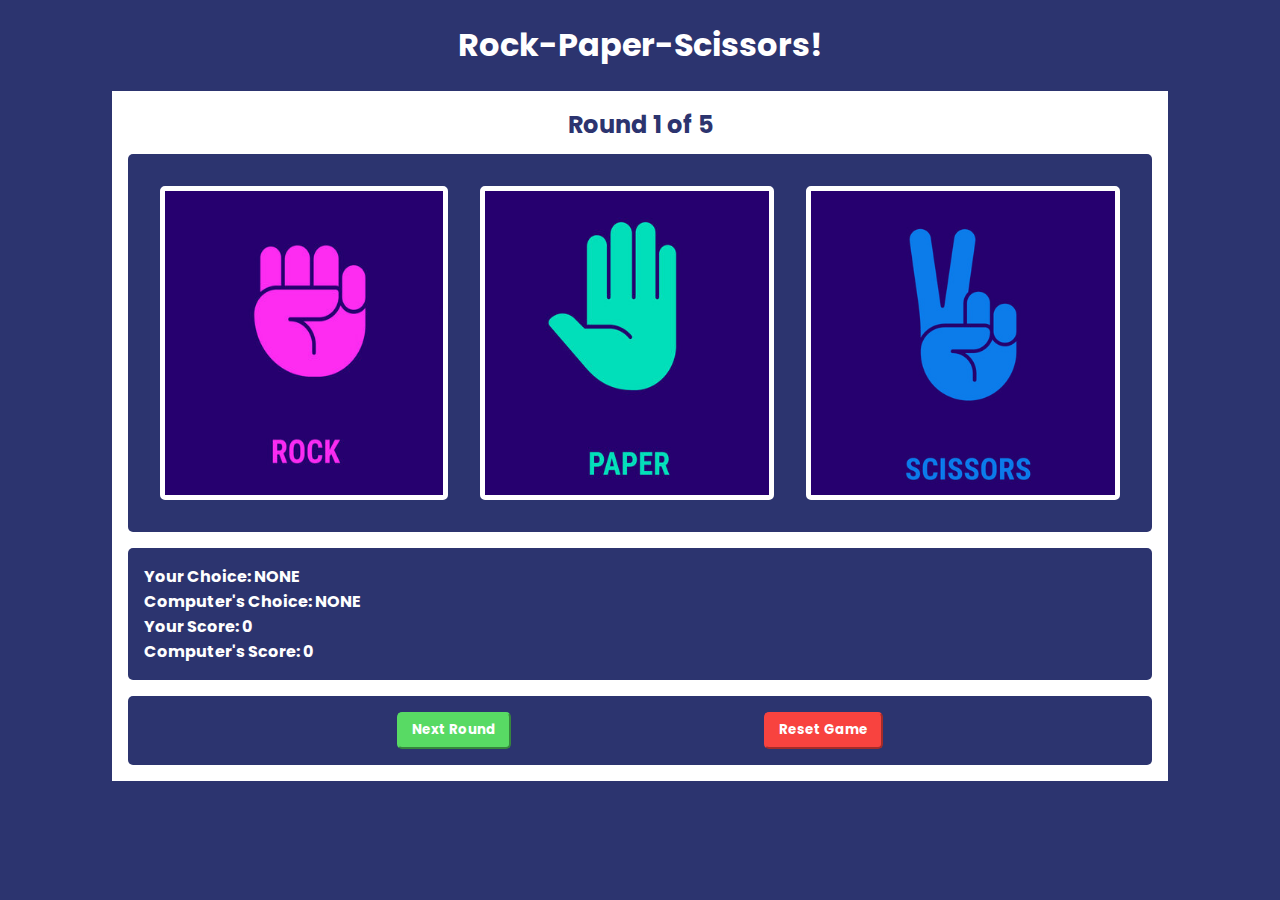
<file: index.html>
<!DOCTYPE html>
<html lang="en">
<head>
    <meta charset="UTF-8">
    <meta name="viewport" content="width=device-width, initial-scale=1.0">
    <title>Rock Paper Scissors Game</title>
    <link rel="stylesheet" type="text/css" href="game.css">
    <link rel="stylesheet" href="https://fonts.googleapis.com/css?family=Poppins">
</head>
<body>
    <header>
            <h1>Rock-Paper-Scissors!</h1>
    </header>
    <div class="container">
        <h2>Round 1 of 5</h2>
        <div class="choices">
            <div class="option rock"><img src="rock.jpg" alt="Rock Sign"></div>
            <div class="option paper"><img src="paper.jpg" alt="Paper Sign"></div>
            <div class="option scissors"><img src="scissors.jpg" alt="Scissors Sign"></div>
        </div>
        <div class="display">
            Your Choice: NONE<br>
            Computer's Choice: NONE <br>
            Your Score: 0 <br>
            Computer's Score: 0 <br>
        </div>
        <div class="control">
            <button class="next">Next Round</button>
            <button class="reset">Reset Game</button>
        </div>
    </div>
    <script src="game.js"></script>
</body>
</html>
</file>
<file: game.css>
body{
    margin: 0;
    padding: 0;
    font-family: Poppins, serif;
    background-color: #2c346f;
}

header{
    text-align: center;
    color:white;
}

.container{
    background-color: white;
    color: #2c346f;
    width: 80%;
    padding: 1em;
    margin: auto;
}

h2{
    margin: 0em;
    margin-bottom: 0.5em;
    text-align: center;
}

.choices{
    background-color: #2c346f;
    display: flex;
    justify-content: space-evenly;
    border-radius: 5px;
    padding: 1em;
}

.rock,
.scissors,
.paper{
    display: flex;
    justify-content: flex-end;
    border: solid 5px white;
    margin: 1em;
    border-radius: 5px;
    cursor: pointer;
}

.rock:hover{
    border: solid 5px #f383f0 ;
}

.paper:hover{
    border: solid 5px #4adfba ;
}

.scissors:hover{
    border: solid 5px #0a7cea ;
}

img{
    max-width: 100%;
    height: auto;
}

.selected{
    border-color: #2c346f;
}

.display{
    background-color: #2c346f;
    color: white;
    border-radius: 5px;
    font-weight: bold;
    padding: 1em;
    margin-top: 1em ;
}

.control{
    background-color: #2c346f;
    color: white;
    border-radius: 5px;
    padding: 1em;
    margin-top: 1em ;
    display: flex;
    justify-content: space-evenly;
}

button{
    padding: 0.5em 1em;
    font-family: Poppins, serif;
    border-radius: 5px;
    color: white;
    font-weight: bold;
    cursor: pointer;
    
}

.next{
    background-color: #58da64;
    border-color: #58da64;
}

.reset{
    background-color: #f8433f;
    border-color: #f8433f;
}

@media(max-width: 675px){

    body{
        font-size: 0.75rem;
    }

    header{
        width: 100%;
        font-size: 0.75rem;
    }

    .choices{
        padding: 0;
    }

    .option{
        background-color: yellow;
        margin: 0.5em;
    }

    button{
        padding: 0.25em 0.5em;

    }

    .control{
        justify-content: space-around;
    }
}
</file>
